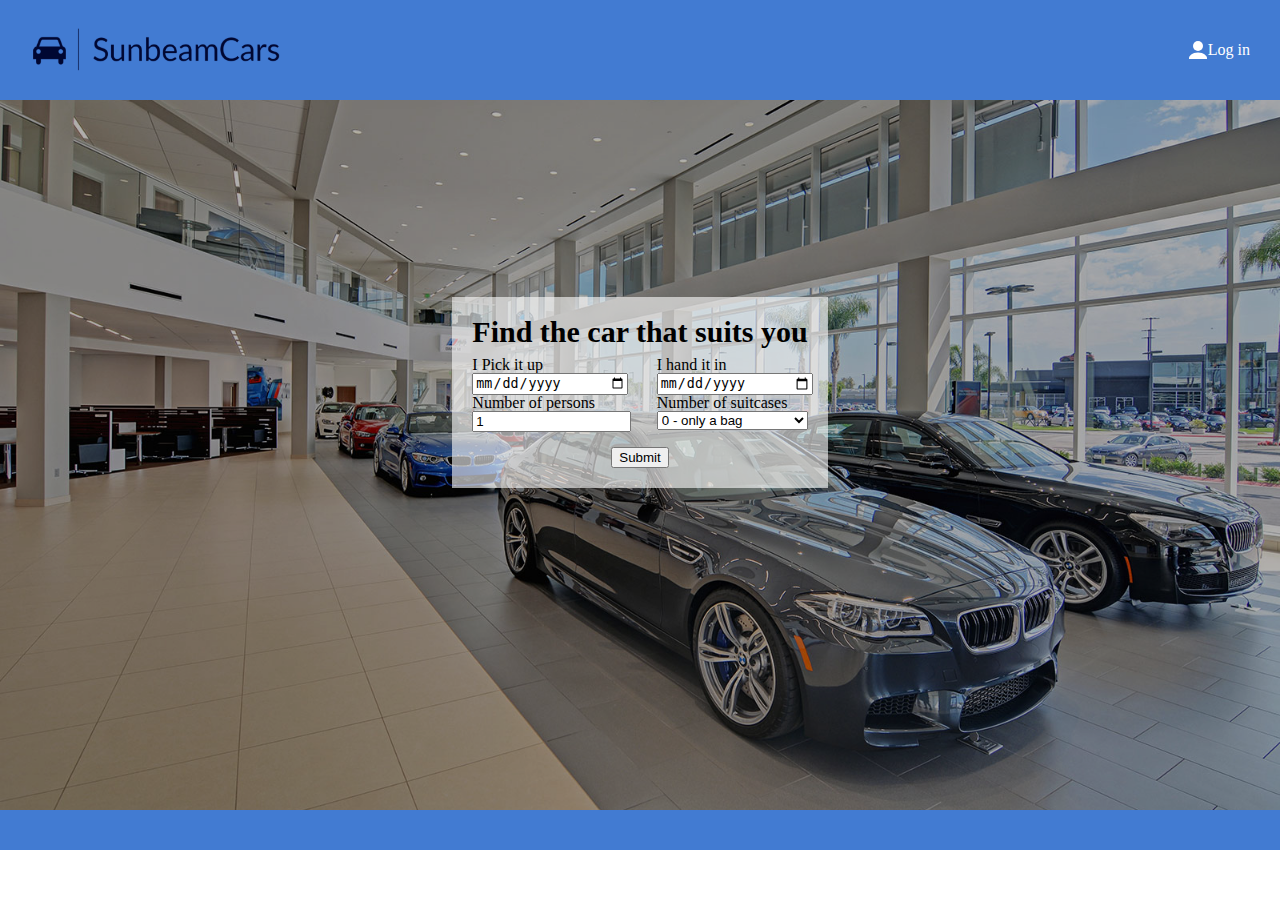
<file: index.html>
<!DOCTYPE html>
<html lang="en">
<head>
    <meta charset="UTF-8">
    <title>SunbeamCars Inc.</title>
    <link rel="stylesheet" href="styles/reset.css">
    <link rel="stylesheet" href="styles/styles.css">
</head>
<body>
    <header>
        <div class="logo-wrapper">
            <img class="logo" src="images/logo.png" alt="Logo of SunbeamCars"/>

            <div class="log-in">
                <img src="images/avatar.svg" alt="Avatar icon" />
                <p>Log in</p>
            </div>
        </div>

        <section class="hero-section">
            <img src="images/header-image.jpg" alt="Car dealership with new model cars inside a building" />

            <section class="filters">
                <h1>Find the car that suits you</h1>

                <form>
                    <div class="form-row">
                        <div>
                            <label for="pickup-date">I Pick it up</label>
                            <input id="pickup-date" required type="date" name="pickup-date">
                        </div>

                        <div>
                            <label for="handin-date">I hand it in</label>
                            <input id="handin-date" required type="date" name="handin-date">
                        </div>

                    </div>

                    <div class="form-row">
                        <div>
                            <label for="persons">Number of persons</label>
                            <input id="persons" type="number" min="1" max="7" name="persons" value="1">
                        </div>

                        <div>
                            <label for="suitcases">Number of suitcases</label>
                            <select id="suitcases">
                                <option value="0">0 - only a bag</option>
                                <option value="1">1 suitcase</option>
                                <option value="2">2 suitcases</option>
                                <option value="3">3 suitcases</option>
                                <option value="4">4 suitcases</option>
                            </select>
                        </div>
                    </div>

                    <button>Submit</button>
                </form>
            </section>
        </section>
    </header>

    <main>
    </main>

    <script src="js/script.js"></script>
</body>
</html>
</file>
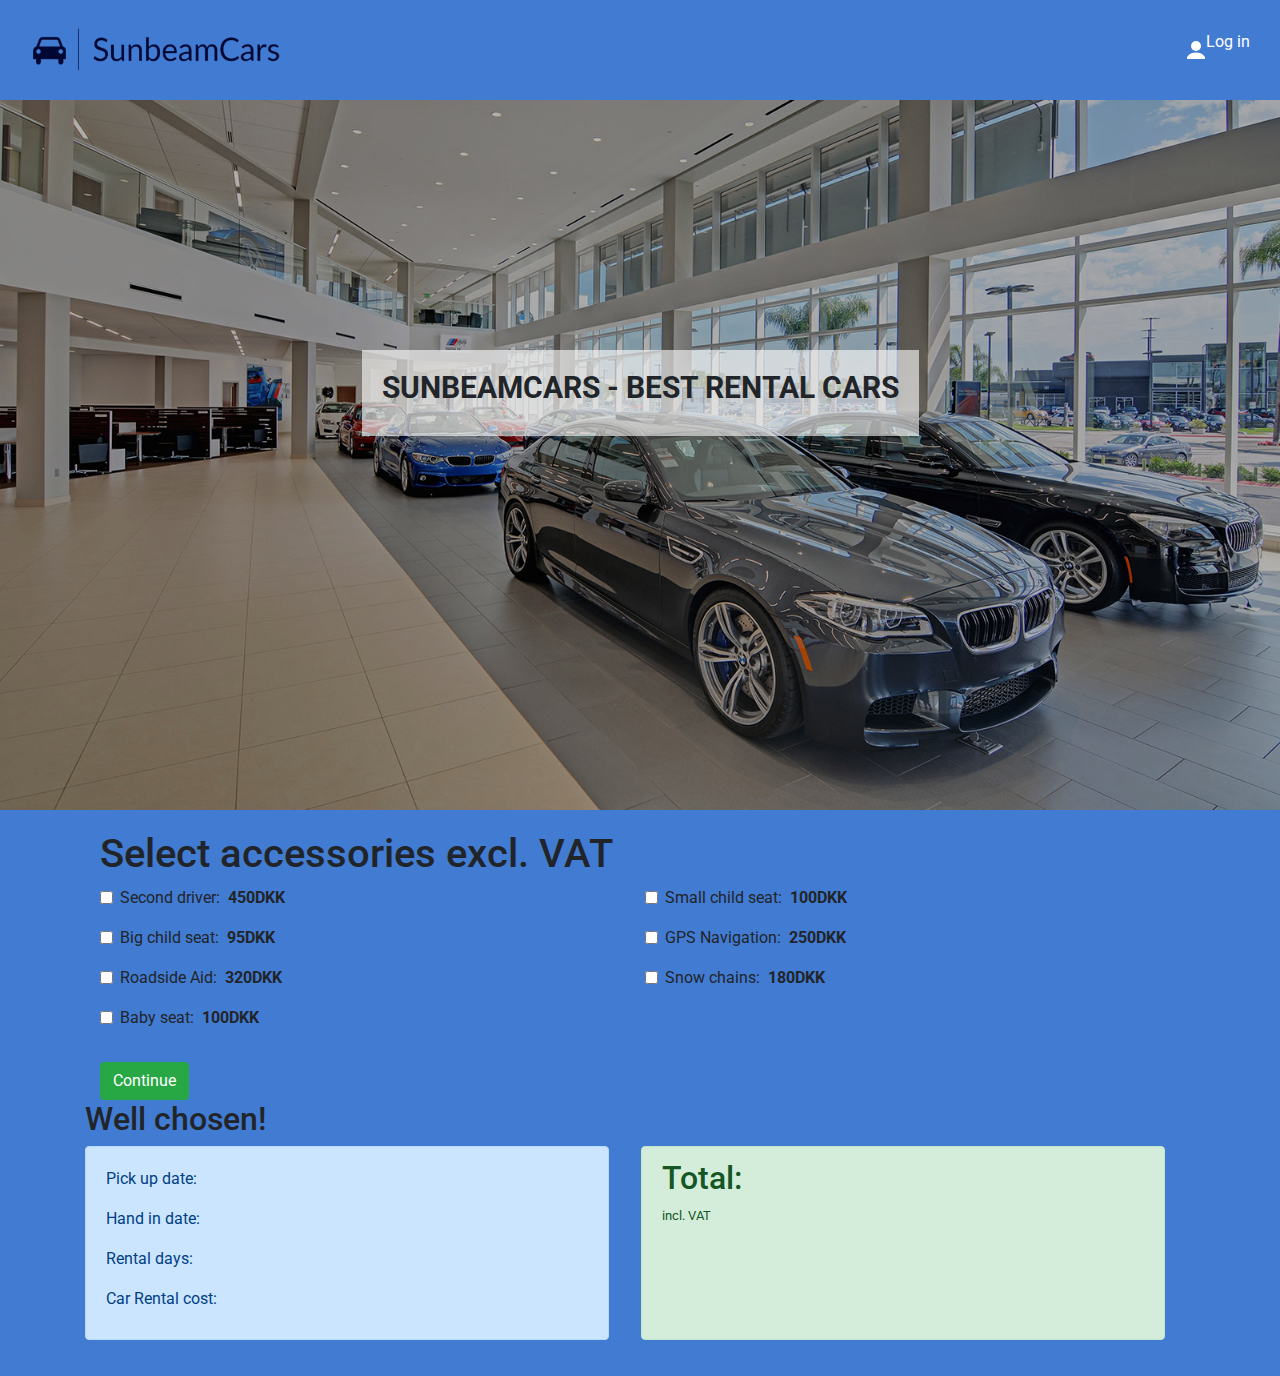
<file: accesory.html>
<!DOCTYPE html>
<html lang="en">
<head>
    <meta charset="UTF-8" />
    <meta http-equiv="X-UA-Compatible" content="IE=edge" />
    <meta name="viewport" content="width=device-width, initial-scale=1.0" />
    <title>Document</title>
    <link rel="preconnect" href="https://fonts.googleapis.com" />
    <link rel="preconnect" href="https://fonts.gstatic.com" crossorigin />
    <link
            href="https://fonts.googleapis.com/css2?family=Roboto:ital,wght@0,300;0,400;0,700;1,400&display=swap"
            rel="stylesheet"
    />
    <link
            rel="stylesheet"
            href="https://cdnjs.cloudflare.com/ajax/libs/font-awesome/6.0.0-beta3/css/all.min.css"
    />
    <link rel="stylesheet" href="styles/reset.css">
    <link rel="stylesheet" href="styles/styles.css" />
    <link
            rel="stylesheet"
            href="https://cdn.jsdelivr.net/npm/bootstrap@4.4.1/dist/css/bootstrap.min.css"
            integrity="sha384-Vkoo8x4CGsO3+Hhxv8T/Q5PaXtkKtu6ug5TOeNV6gBiFeWPGFN9MuhOf23Q9Ifjh"
            crossorigin="anonymous"
    />
</head>
<body>
<header>
    <div class="logo-wrapper">
        <img class="logo" src="images/logo.png" alt="Logo of SunbeamCars"/>

        <div class="log-in">
            <img src="images/avatar.svg" alt="Avatar icon" />
            <p>Log in</p>
        </div>
    </div>

    <section class="hero-section">
        <img src="images/header-image.jpg" alt="Car dealership with new model cars inside a building" />

        <section class="filters">
            <h1>SUNBEAMCARS - BEST RENTAL CARS</h1>
        </section>
    </section>
</header>
<main id="main-content">
    <section class="info container">
        <form id="search-form" class="info container">
            <h1>Select accessories excl. VAT</h1>
            <div class="form-group">
                <div class="form-row">
                    <div class="col">
                        <div class="form-group form-check">
                            <input
                                    type="checkbox"
                                    class="form-check-input"
                                    id="secondDriver"
                            />
                            <label class="form-check-label" for="secondDriver"
                            >Second driver:<strong class="ml-2 d-inline-block"
                            >450DKK</strong
                            >
                            </label>
                        </div>
                        <div class="form-group form-check">
                            <input
                                    type="checkbox"
                                    class="form-check-input"
                                    id="bigChildSeat"
                            />
                            <label class="form-check-label" for="bigChildSeat"
                            >Big child seat:<strong class="ml-2 d-inline-block"
                            >95DKK</strong
                            ></label
                            >
                        </div>
                        <div class="form-group form-check">
                            <input
                                    type="checkbox"
                                    class="form-check-input"
                                    id="roadsideAid"
                            />
                            <label class="form-check-label" for="roadsideAid"
                            >Roadside Aid:<strong class="ml-2 d-inline-block"
                            >320DKK</strong
                            ></label
                            >
                        </div>
                        <div class="form-group form-check">
                            <input
                                    type="checkbox"
                                    class="form-check-input"
                                    id="babySeat"
                            />
                            <label class="form-check-label" for="babySeat"
                            >Baby seat:<strong class="ml-2 d-inline-block"
                            >100DKK</strong
                            ></label
                            >
                        </div>
                    </div>
                    <div class="col">
                        <div class="form-group form-check">
                            <input
                                    type="checkbox"
                                    class="form-check-input"
                                    id="smallChildSeat"
                            />
                            <label class="form-check-label" for="smallChildSeat"
                            >Small child seat:<strong class="ml-2 d-inline-block"
                            >100DKK</strong
                            ></label
                            >
                        </div>
                        <div class="form-group form-check">
                            <input type="checkbox" class="form-check-input" id="gpsNav" />
                            <label class="form-check-label" for="gpsNav"
                            >GPS Navigation:<strong class="ml-2 d-inline-block"
                            >250DKK</strong
                            ></label
                            >
                        </div>
                        <div class="form-group form-check">
                            <input
                                    type="checkbox"
                                    class="form-check-input"
                                    id="snowChains"
                            />
                            <label class="form-check-label" for="snowChains"
                            >Snow chains:<strong class="ml-2 d-inline-block"
                            >180DKK</strong
                            ></label
                            >
                        </div>
                    </div>
                </div>
            </div>
            <a id="continue-link" href="customer-information.html" class="btn btn-success"> Continue </a>
        </form>
    </section>
    <section class="summary container">
        <h2>Well chosen!</h2>
        <div class="row container">
            <section class="col car-info alert alert-primary mr-3">
                <h3 id="car-name"></h3>
                <p>Pick up date: <span id="pick-up"></span></p>
                <p>Hand in date: <span id="hand-in"></span></p>
                <p>Rental days: <span id="days"></span></p>
                <p>Car Rental cost: <span id="rental-cost"></span></p>
            </section>
            <section class="col rental-info alert alert-success ml-3">
                <h2>Total:</h2>
                <h3 id="total" class="mb-0 mt-2"></h3>
                <small class="d-block">incl. VAT</small>
            </section>
        </div>
    </section>
</main>
<script src="js/accessory.js"></script>
<script src="js/setCarInfo.js"></script>
</body>
</html>
</file>
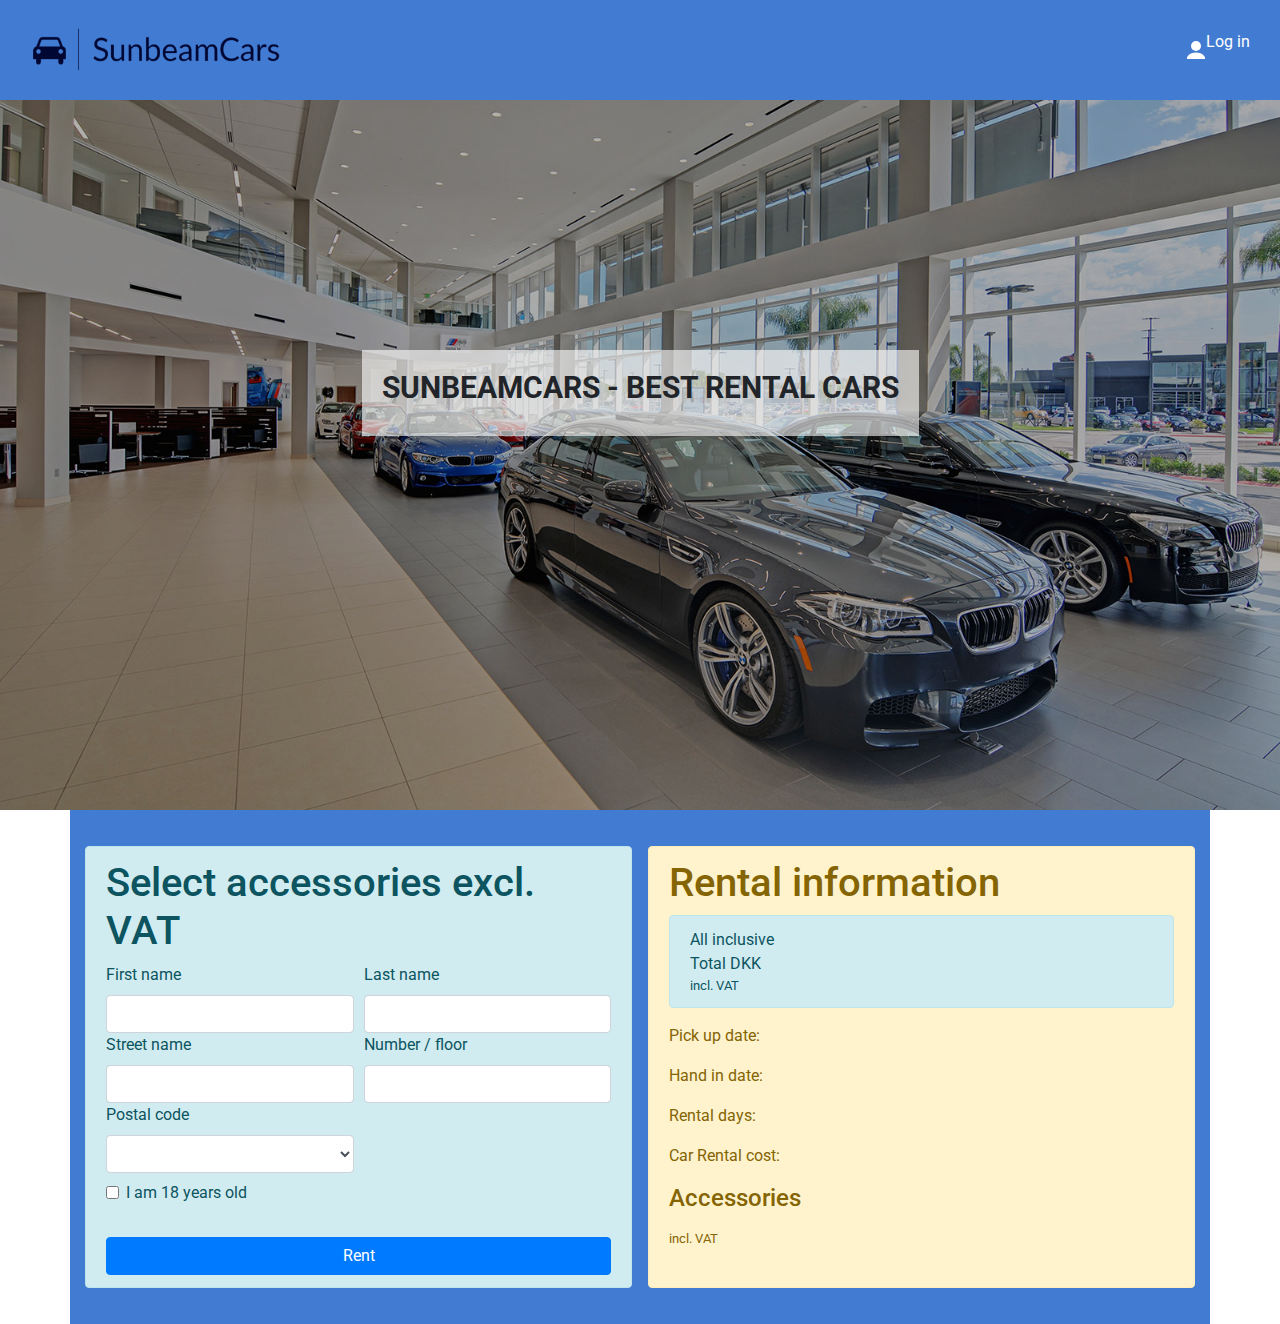
<file: customer-information.html>
<!DOCTYPE html>
<html lang="en">
<head>
    <meta charset="UTF-8" />
    <meta http-equiv="X-UA-Compatible" content="IE=edge" />
    <meta name="viewport" content="width=device-width, initial-scale=1.0" />
    <title>Document</title>
    <link rel="preconnect" href="https://fonts.googleapis.com" />
    <link rel="preconnect" href="https://fonts.gstatic.com" crossorigin />
    <link
            href="https://fonts.googleapis.com/css2?family=Roboto:ital,wght@0,300;0,400;0,700;1,400&display=swap"
            rel="stylesheet"
    />
    <link
            rel="stylesheet"
            href="https://cdnjs.cloudflare.com/ajax/libs/font-awesome/6.0.0-beta3/css/all.min.css"
    />
    <link rel="stylesheet" href="styles/reset.css">
    <link rel="stylesheet" href="styles/styles.css">
    <link
            rel="stylesheet"
            href="https://cdn.jsdelivr.net/npm/bootstrap@4.4.1/dist/css/bootstrap.min.css"
            integrity="sha384-Vkoo8x4CGsO3+Hhxv8T/Q5PaXtkKtu6ug5TOeNV6gBiFeWPGFN9MuhOf23Q9Ifjh"
            crossorigin="anonymous"
    />
</head>
<body>
<header>
    <div class="logo-wrapper">
        <img class="logo" src="images/logo.png" alt="Logo of SunbeamCars"/>

        <div class="log-in">
            <img src="images/avatar.svg" alt="Avatar icon" />
            <p>Log in</p>
        </div>
    </div>

    <section class="hero-section">
        <img src="images/header-image.jpg" alt="Car dealership with new model cars inside a building" />

        <section class="filters">
            <h1>SUNBEAMCARS - BEST RENTAL CARS</h1>
        </section>
    </section>
</header>
<main id="main-content" class="row container m-auto">
    <form class="info col container alert alert-info mr-2 mt-3" action="receipt.html" id="customer-details">
        <h1>Select accessories excl. VAT</h1>
        <div class="form-group">
            <div class="form-row">
                <div class="col">
                    <label for="firstName">First name</label>
                    <input required type="text" class="form-control" id="firstName" />

                    <label for="streetName">Street name</label>
                    <input
                            required
                            type="text"
                            class="form-control"
                            id="streetName"
                    />
                    <label for="postalCode">Postal code</label>
                    <select class="form-control" id="postalCode"></select>

                    <div class="form-group form-check mt-2">
                        <input
                                required
                                type="checkbox"
                                class="form-check-input"
                                id="consent"
                        />
                        <label class="form-check-label" for="consent"
                        >I am 18 years old</label
                        >
                    </div>
                </div>
                <div class="col">
                    <label for="lastName">Last name</label>
                    <input required type="text" class="form-control" id="lastName" />

                    <label for="floor">Number / floor</label>
                    <input required type="text" class="form-control" id="floor" />
                </div>
            </div>
        </div>

        <button class="btn btn-primary btn-block" type="submit">Rent</button>
    </form>
    <section class="summary container col alert alert-warning ml-2 mt-3">
        <h1>Rental information</h1>
        <section class="alert alert-info">
            <span>All inclusive</span>
            <p class="mb-0">Total <span id="total"></span>DKK</p>
            <small class="d-block">incl. VAT</small>
        </section>

        <section >
            <h3 id="car-name"></h3>
            <p>Pick up date: <span id="pick-up"></span></p>
            <p>Hand in date: <span id="hand-in"></span></p>
            <p>Rental days: <span id="days"></span></p>
            <p>Car Rental cost: <span id="rental-cost"></span></p>
        </section>

        <section class="accessories">
            <h1 class="h4">Accessories</h1>
            <ul id="accessories-list"></ul>
        </section>

        <section class="accessories-total">
            <h1 id="acc-total" class="h5 mb-0"></h1>
            <small class="d-block">incl. VAT</small>
        </section>
    </section>
</main>
<script src="js/setCarInfo.js"></script>
<script src="js/setAccessoriesInfo.js"></script>
<script src="js/customer-information.js"></script>
</body>
</html>
</file>
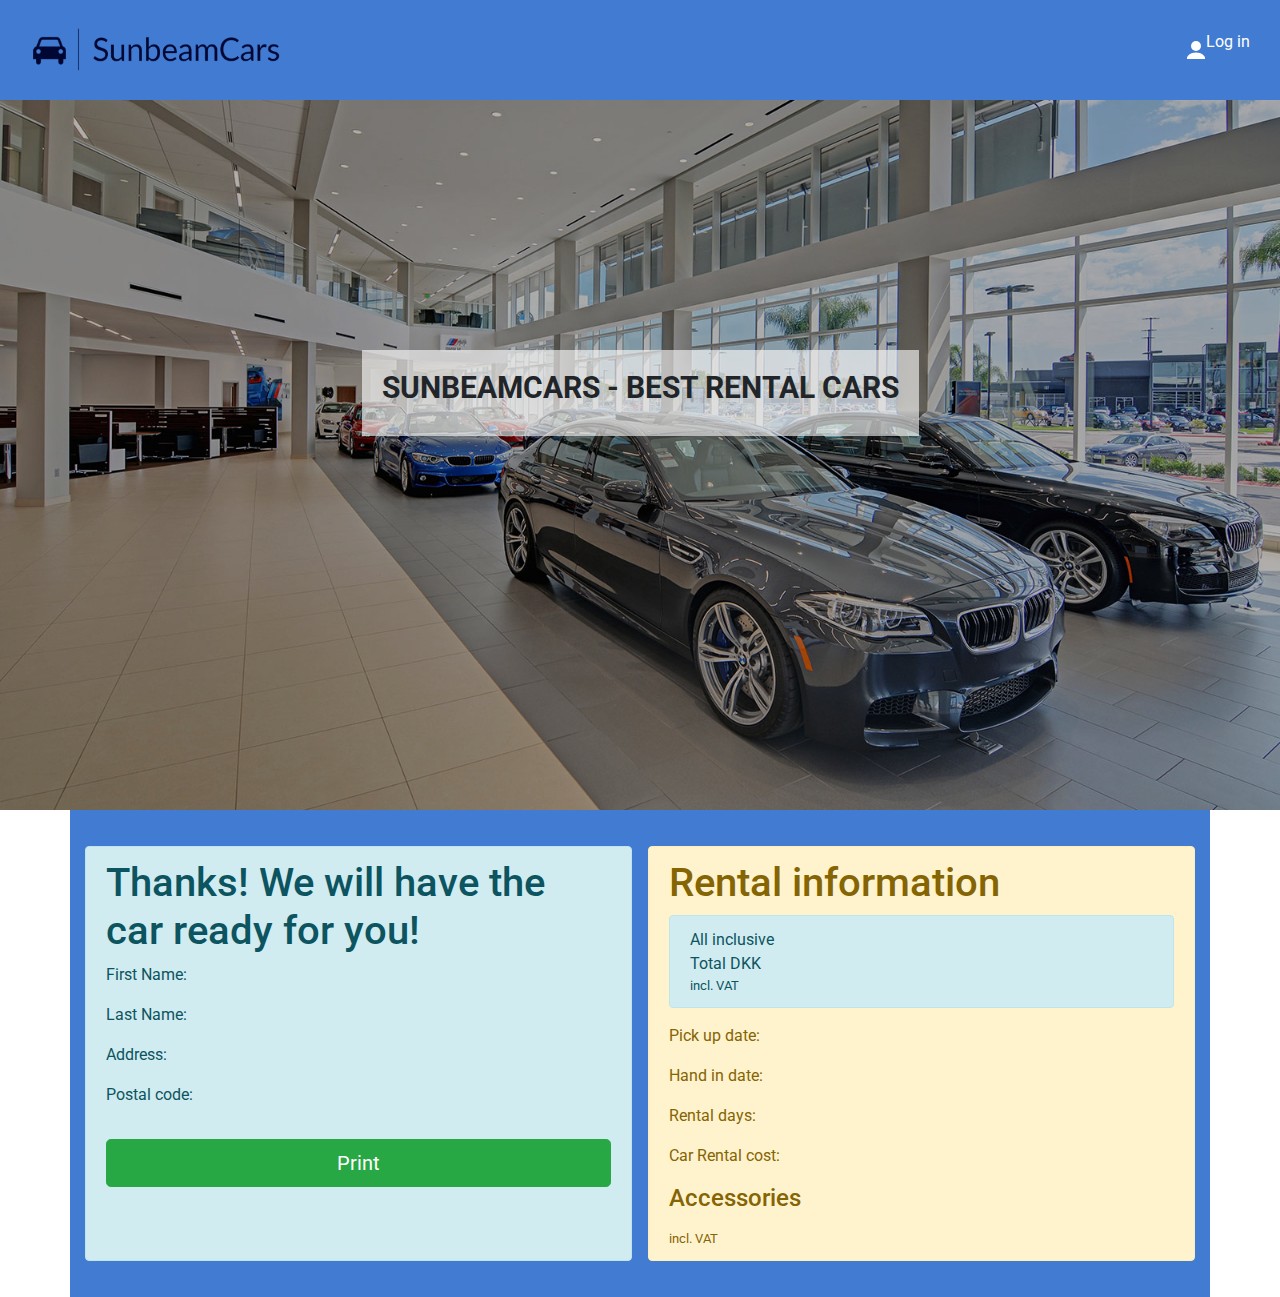
<file: receipt.html>
<!DOCTYPE html>
<html lang="en">
<head>
    <meta charset="UTF-8" />
    <meta http-equiv="X-UA-Compatible" content="IE=edge" />
    <meta name="viewport" content="width=device-width, initial-scale=1.0" />
    <title>Document</title>
    <link rel="preconnect" href="https://fonts.googleapis.com" />
    <link rel="preconnect" href="https://fonts.gstatic.com" crossorigin />
    <link
            href="https://fonts.googleapis.com/css2?family=Roboto:ital,wght@0,300;0,400;0,700;1,400&display=swap"
            rel="stylesheet"
    />
    <link
            rel="stylesheet"
            href="https://cdnjs.cloudflare.com/ajax/libs/font-awesome/6.0.0-beta3/css/all.min.css"
    />
    <link rel="stylesheet" href="styles/reset.css">
    <link rel="stylesheet" href="styles/styles.css">
    <link
            rel="stylesheet"
            href="https://cdn.jsdelivr.net/npm/bootstrap@4.4.1/dist/css/bootstrap.min.css"
            integrity="sha384-Vkoo8x4CGsO3+Hhxv8T/Q5PaXtkKtu6ug5TOeNV6gBiFeWPGFN9MuhOf23Q9Ifjh"
            crossorigin="anonymous"
    />
</head>
<body>
<header>
    <div class="logo-wrapper">
        <img class="logo" src="images/logo.png" alt="Logo of SunbeamCars"/>

        <div class="log-in">
            <img src="images/avatar.svg" alt="Avatar icon" />
            <p>Log in</p>
        </div>
    </div>

    <section class="hero-section">
        <img src="images/header-image.jpg" alt="Car dealership with new model cars inside a building" />

        <section class="filters">
            <h1>SUNBEAMCARS - BEST RENTAL CARS</h1>
        </section>
    </section>
</header>
<main id="main-content" class="row container m-auto">
    <section class="info col container alert alert-info mr-2 mt-3">
        <h1>Thanks! We will have the car ready for you!</h1>
        <div class="form-group">
            <div class="form-row">
                <div class="col">
                    <p>First Name: <span id="firstName"></span></p>
                    <p>Last Name: <span id="lastName"></span></p>
                    <p>Address: <span id="streetName"></span></p>
                    <p>Postal code: <span id="postalCode"></span></p>
                </div>
            </div>
        </div>

        <a href="index.html" class="btn btn-success btn-block btn-lg" id="print"
        >Print</a>
    </section>
    <section class="summary container col alert alert-warning ml-2 mt-3">
        <h1>Rental information</h1>
        <section class="alert alert-info">
            <span>All inclusive</span>
            <p class="mb-0">Total <span id="total"></span>DKK</p>
            <small class="d-block">incl. VAT</small>
        </section>

        <section >
            <h3 id="car-name"></h3>
            <p>Pick up date: <span id="pick-up"></span></p>
            <p>Hand in date: <span id="hand-in"></span></p>
            <p>Rental days: <span id="days"></span></p>
            <p>Car Rental cost: <span id="rental-cost"></span></p>
        </section>

        <section class="accessories">
            <h1 class="h4">Accessories</h1>
            <ul id="accessories-list"></ul>
        </section>

        <section class="accessories-total">
            <h1 id="acc-total" class="h5 mb-0"></h1>
            <small class="d-block">incl. VAT</small>
        </section>
    </section>
</main>
<script src="js/setCarInfo.js"></script>
<script src="js/setAccessoriesInfo.js"></script>
<script src="js/receipt.js"></script>
</body>
</html>
</file>
<file: styles/styles.css>
header {
    position: relative;
    height: 90vh;
}

.logo-wrapper {
    display: flex;
    justify-content: space-between;
    align-items: center;
    padding: 10px 30px;
    background: #427BD2;
}

.logo-wrapper .logo {
    width: 250px;
    height: 80px;
    object-fit: contain;
}

.logo-wrapper > div {
    display: flex;
    align-items: center;
    color: #fff;
}

.hero-section {
    display: flex;
    justify-content: center;
    align-items: center;
    height: 65vh;
}

.hero-section img {
    position: absolute;
    top: 0;
    left: 0;
    z-index: -1;
    height: 100%;
    width: 100%;
    object-fit: cover;
}

.hero-section::after {
    content:'\A';
    position:absolute;
    width:100%; height:100%;
    top:0; left:0;
    background:rgba(0,0,0,0.3);
    z-index: -1;
}

.filters {
    background: rgba(255, 255, 255, 0.6);
    width: max-content;
    padding: 20px;
}

.filters h1 {
    margin-bottom: 10px;
    font-weight: bold;
    font-size: 30px;
}

.filters form .form-row {
    display: flex;
    justify-content: space-between;
}

.filters form .form-row div {
    width: 45%;
}

.filters form .form-row div > label {
    display: block;
}

.filters form .form-row div > input,
.filters form .form-row div > select {
    width: 100%;
}

.filters button {
    display: block;
    margin: 15px auto 0;
}

main {
    background: #427bd2;
    padding: 20px 0;
}

.car {
    display: flex;
    justify-content: space-between;
    align-items: center;
}

.car img {
    width: 150px;
}

.car {
    width: 50%;
    margin: 0 auto 20px;
    background: #0d219b;
    border-radius: 20px;
    padding: 20px;
    color: #fff;
}

.car .about {
    width: 110px;
}

.car .about h2{
    font-weight: bold;
    font-size: 25px;
    margin-bottom: 10px;
}

.car .price {
    display: flex;
    flex-direction: column;
    align-items: center;
    justify-content: center;
    text-align: center;
}

.car .price a {
    border-radius: 20px;
    border: 0;
    padding: 5px 10px;
    margin-top: 5px;
    background: white;
    cursor: pointer;
    color: black;
}
</file>
